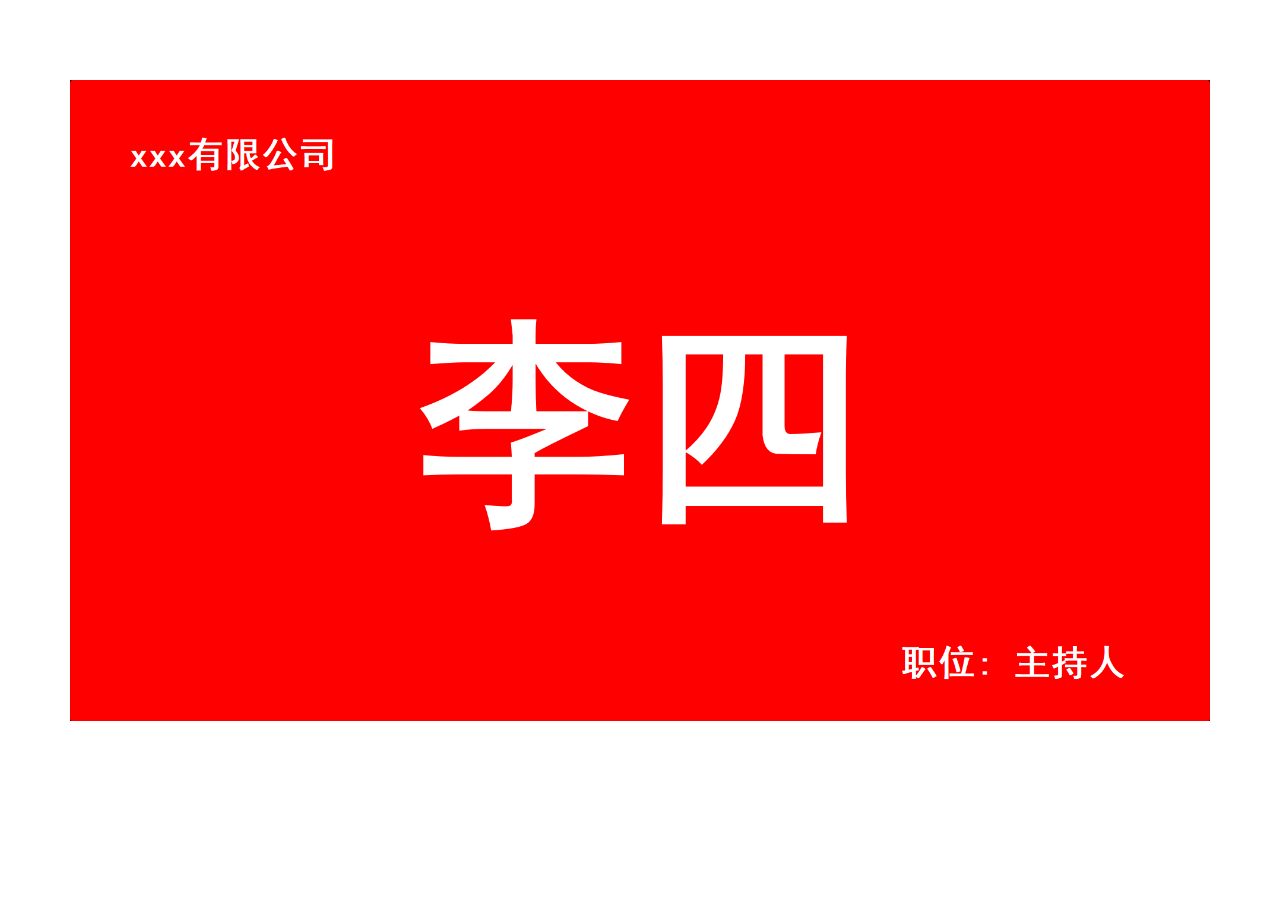
<file: index.html>
<!DOCTYPE html>
<html lang="en">
<head>
  <meta charset="UTF-8">
  <title>helida合利达|无纸化演示</title>

  <link rel="stylesheet" href="css/style.css">
  <link rel="stylesheet" href="https://stackpath.bootstrapcdn.com/bootstrap/3.4.1/css/bootstrap.min.css"
        integrity="sha384-HSMxcRTRxnN+Bdg0JdbxYKrThecOKuH5zCYotlSAcp1+c8xmyTe9GYg1l9a69psu"
        crossorigin="anonymous">
</head>
<body>
 <div class="content-index container" onclick="toIndex();">
   <div class="row">
     <div class="col-lg-12 col-md-12 col-sm-12 col-xs-12">
     <img class="" src="images/templates.jpg" alt="" >
     </div>
   </div>
 </div>
</body>

<script>
  function toIndex(){
    window.location.href = "index2.html";
  }
</script>

</html>
</file>
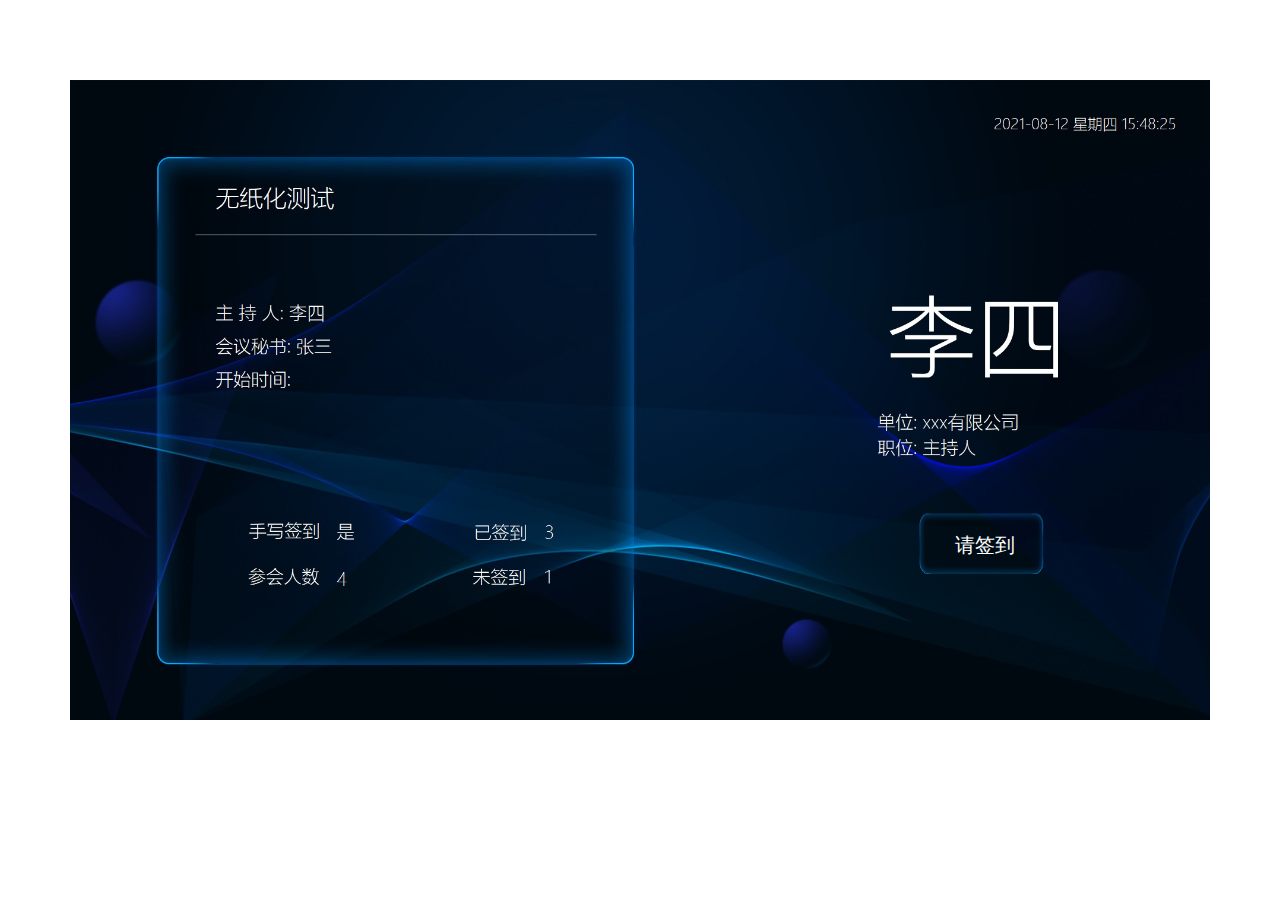
<file: index2.html>
<!DOCTYPE html>
<html lang="en">
<head>
  <meta charset="UTF-8">
  <title>helida合利达|无纸化演示</title>
  <link rel="stylesheet" href="css/style.css">
  <link rel="stylesheet" href="https://stackpath.bootstrapcdn.com/bootstrap/3.4.1/css/bootstrap.min.css"
        integrity="sha384-HSMxcRTRxnN+Bdg0JdbxYKrThecOKuH5zCYotlSAcp1+c8xmyTe9GYg1l9a69psu"
        crossorigin="anonymous">
</head>
<body>

<div class="content container">
  <div class="row">
    <div class="col-lg-12 col-md-12 col-sm-12 col-xs-12">
      <img src="images/签到.jpg" alt="" >
      <button class="btn"><a href="main-menu.html">请签到</a></button>
    </div>
  </div>
</div>

</body>

<script>

</script>
</html>
</file>
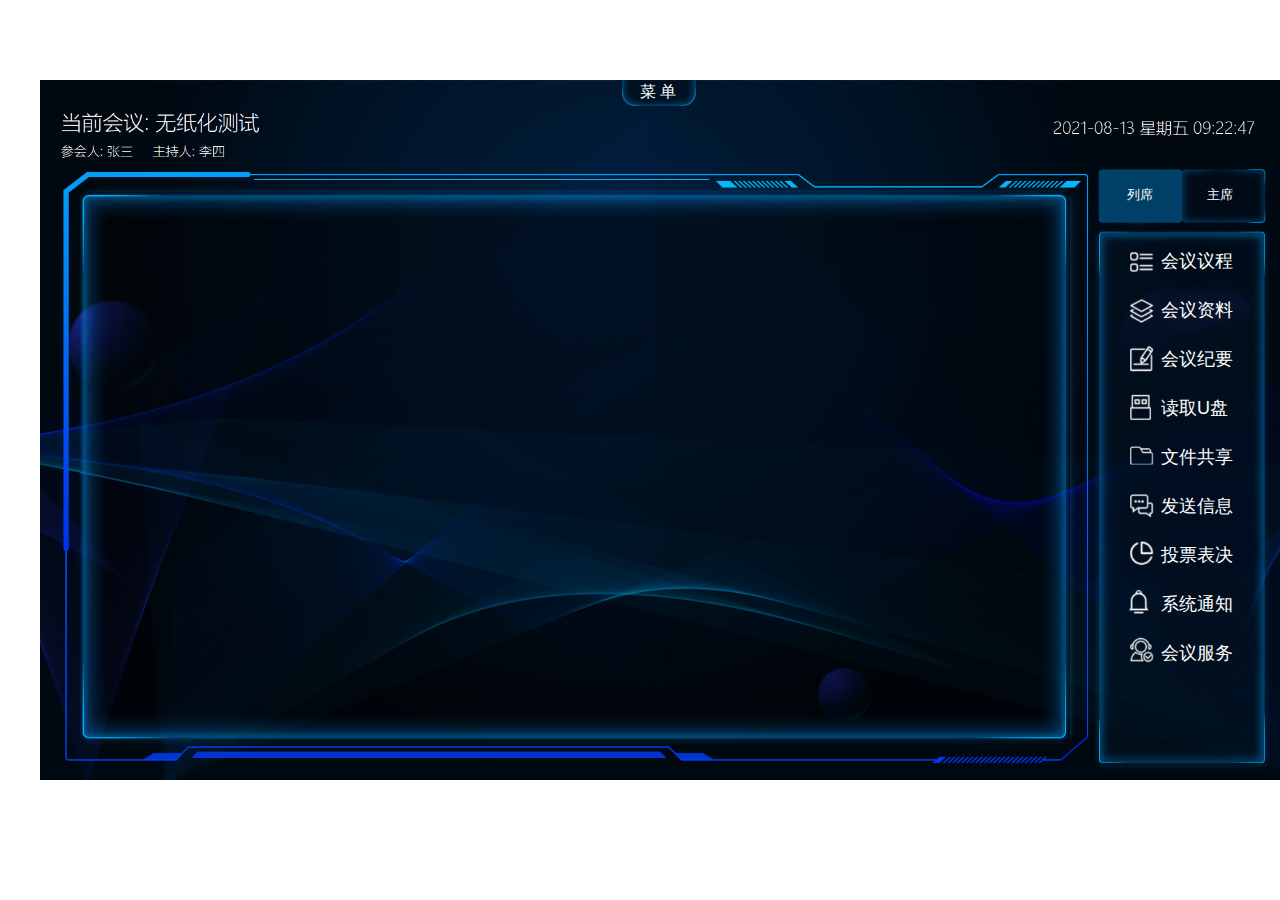
<file: main-menu.html>
<!DOCTYPE html>
<html lang="en">
<head>
  <meta charset="UTF-8">
  <title>helida合利达|无纸化系统演示</title>
  <link rel="stylesheet" href="css/style.css">
</head>
<body>
<div class="content">

  <!--菜单按钮-->
  <div id="menu">
    <!-- <img src="images/菜单-init-列席.jpg" alt="" id="mainImg" style="height: 700px;width: 1250px;">-->
    <button id="menuBtn" onclick="changeImg();" ><a>菜 单</a></button>
  </div>

  <!--系统主图-->
  <img src="images/菜单-init-列席.jpg"  alt="" id="mainMenu-img"  style="height: 700px;width: 1250px;">

  <!--顶部菜单列表-->
  <header>
    <div id="nav">
      <ul>
        <li onclick="changeImg();" style="margin-left: 5px;"><button class="menu-item" id="broadcast">同屏广播</button></li>
        <li onclick="changeImg();"><button class="menu-item" id="edit" >手绘批注</button></li>
        <li onclick="changeImg();"><button class="menu-item" id="ed">电子白板</button></li>
        <li onclick="changeImg();"><button class="menu-item" id="zj">跟踪主讲</button></li>
        <li onclick="changeImg();"><button class="menu-item" id="change">桌面切换</button></li>
        <li onclick="changeImg();"><button class="menu-item" id="screen">截取屏幕</button></li>
        <li onclick="changeImg();"><button class="menu-item" id="setting">系统设置</button></li>
        <li onclick="changeImg();"><button class="menu-item" id="exit">退出系统</button></li>
      </ul>
    </div>
  </header>

  <!--main 内容切换-->
  <div class="main-img">
    <img src="images/main-null.jpg" alt="" id="img"  style="width: 990px;height: 550px;">
    <button id="editBtn">开始批注</button>
    <button id="backBtn">返 回</button>
  </div>

  <!--right aside 列席导航栏-->
  <aside>

    <!--功能选择-->
    <ul class="select">
      <li ><button class="liexi" id="liexi">列席</button></li>
      <li ><button class="zhuxi" id="zhuxi">主席</button></li>
    </ul>

    <!--列席-->
    <div id="aside-nav">
      <ul>
        <li onclick="changeImg();"><button class="menu-item" id="process">会议议程</button></li>
        <li onclick="changeImg();"><button class="menu-item" id="doc">会议资料</button></li>
        <li onclick="changeImg();"><button class="menu-item" id="jiyao">会议纪要</button></li>
        <li onclick="changeImg();"><button class="menu-item" id="read">读取U盘</button></li>
        <li onclick="changeImg();"><button class="menu-item" id="share">文件共享</button></li>
        <li onclick="changeImg();"><button class="menu-item" id="msg">发送信息</button></li>
        <li onclick="changeImg();"><button class="menu-item" id="toupiao">投票表决</button></li>
        <li onclick="changeImg();"><button class="menu-item" id="tongzhi">系统通知</button></li>
        <li onclick="changeImg();"><button class="menu-item" id="service">会议服务</button></li>
      </ul>
    </div>

    <!--主席-->
    <div id="zhuxi-content">
      <!--           <div class="zhuxi-img"></div>-->
      <ul>
        <li onclick="changeImg();"><button class="menu-item" id="resc">资料控制</button></li>
        <li onclick="changeImg();"><button class="menu-item" id="pickc">投票控制</button></li>
        <li onclick="changeImg();"><button class="menu-item" id="xinhao">信号控制</button></li>
        <li onclick="changeImg();"><button class="menu-item" id="jizhong">集中控制</button></li>
        <li onclick="changeImg();"><button class="menu-item" id="online">在线控制</button></li>
        <li onclick="changeImg();"><button class="menu-item" id="pifu">更换皮肤</button></li>
        <li onclick="changeImg();"><button class="menu-item" id="toutai">打开后台</button></li>
        <li onclick="changeImg();"><button class="menu-item" id="gonggao">公告发布</button></li>
        <li onclick="changeImg();"><button class="menu-item" id="qiandao">签到信息</button></li>
        <li onclick="changeImg();"><button class="menu-item" id="group">信号组合</button></li>
      </ul>
    </div>

    <!--主席-集中控制-->
    <div id="control">
      <ul>
        <li onclick="changeImg();"><button class="menu-item " id="welcome">显示欢迎页面</button></li>
        <li onclick="changeImg();"><button class="menu-item " id="showQ">显示签到页面</button></li>
        <li onclick="changeImg();"><button class="menu-item" id="showT">显示投票页面</button></li>
        <li onclick="changeImg();"><button class="menu-item" id="showM">显示会议标语页面</button></li>
      </ul>
      <ul class="con-2">
        <li onclick="changeImg();"><button class="menu-item" id="restart" style="padding-right: 20px">重启会议</button></li>
        <li onclick="changeImg();"><button class="menu-item " id="end" style="padding-right: 25px">结束同屏</button></li>
        <li onclick="changeImg();"><button class="menu-item " id="close" style="padding-right: 10px">关闭画板</button></li>
        <li onclick="changeImg();"><button class="menu-item " id="allClose" style="padding-right: 20px">统一关机</button></li>
      </ul>
    </div>

  </aside>
</div>

</body>

<script>
  function getLiexi(){
    let zcontent = document.getElementById('zhuxi-content');
    let lxi = document.getElementsByClassName('aside-nav');
    lxi.style.display = "block";
    zcontent.style.display = "none";
  }
  function getZhuxi(){
    let zcontent = document.getElementById('zhuxi-content');
    let lxi = document.getElementsByClassName('aside-nav');
    lxi.style.display = "none";
    zcontent.style.display = "block";
  }

  function hiddenControl(){
    let control = document.getElementById('control');
    control.style.display = "none";
  }

  function changeImg(){
    let menuBtn = document.getElementById('menuBtn');
    let img = document.getElementById('img');
    let pickc = document.getElementById('pickc');
    let xinhao = document.getElementById('xinhao');
    let jizhong = document.getElementById('jizhong');
    let online = document.getElementById('online');
    let pifu = document.getElementById('pifu');
    let toutai = document.getElementById('toutai');
    let gonggao = document.getElementById('gonggao');
    let qiandao = document.getElementById('qiandao');
    let group = document.getElementById('group');
    let broadcast = document.getElementById('broadcast');
    let edit = document.getElementById('edit');
    let ed = document.getElementById('ed');
    let zj = document.getElementById('zj');
    let change = document.getElementById('change');
    let screen = document.getElementById('screen');
    let setting = document.getElementById('setting');
    let exit = document.getElementById('exit');
    let process = document.getElementById('process');
    let doc = document.getElementById('doc');
    let jiyao = document.getElementById('jiyao');
    let read = document.getElementById('read');
    let share = document.getElementById('share');
    let msg = document.getElementById('msg');
    let toupiao = document.getElementById('toupiao');
    let tongzhi = document.getElementById('tongzhi');
    let service = document.getElementById('service');
    let editBtn = document.getElementById('editBtn');
    let backBtn = document.getElementById('backBtn');
    let liexi = document.getElementById('liexi');
    let zhuxi = document.getElementById('zhuxi');
    let resc = document.getElementById('resc');

    // 集中控制菜单列表
    let welcome = document.getElementById('welcome');
    let showQ = document.getElementById('showQ');
    let showT = document.getElementById('showT');
    let showM = document.getElementById('showM');
    let restart = document.getElementById('restart');
    let end = document.getElementById('end');
    let close = document.getElementById('close');
    let allClose = document.getElementById('allClose');
    welcome.onclick = (e) => {
      let mainMenu = document.getElementById('mainMenu-img');
      mainMenu.src = "images/菜单-selected.jpg";
    };
    showQ.onclick = (e) => {
      let mainMenu = document.getElementById('mainMenu-img');
      mainMenu.src = "images/菜单-selected.jpg";
    };
    showT.onclick = (e) => {
      let mainMenu = document.getElementById('mainMenu-img');
      mainMenu.src = "images/菜单-selected.jpg";
    };
    showM.onclick = (e) => {
      let mainMenu = document.getElementById('mainMenu-img');
      mainMenu.src = "images/菜单-selected.jpg";
    };
    restart.onclick = (e) => {
      let mainMenu = document.getElementById('mainMenu-img');
      mainMenu.src = "images/菜单-selected.jpg";
    };
    end.onclick = (e) => {
      let mainMenu = document.getElementById('mainMenu-img');
      mainMenu.src = "images/菜单-selected.jpg";
    };
    close.onclick = (e) => {
      let mainMenu = document.getElementById('mainMenu-img');
      mainMenu.src = "images/菜单-selected.jpg";
    };
    allClose.onclick = (e) => {
      let mainMenu = document.getElementById('mainMenu-img');
      mainMenu.src = "images/菜单-selected.jpg";
    };

    /*批注页面返回*/
    backBtn.addEventListener('click',goBack);
    editBtn.addEventListener('click',toEdit);

    // 菜单按钮
    menuBtn.onclick = (e) => {
      let menuBtn = document.getElementById('menuBtn');
      menuBtn.style.display = "none";
      let mainMenu = document.getElementById('mainMenu-img');
      mainMenu.src = "images/菜单-selected.jpg";
      let nav = document.getElementById('nav');
      nav.style.display = "block";
    };

    resc.onclick = (e) => {
      editBtn.style.display = "none";
      hiddenControl();
      img.src = "images/主席-资料控制.jpg";
    };

    pickc.onclick = (e) => {
      editBtn.style.display = "none";
      hiddenControl();
      img.src = "images/主席-投票控制.jpg";
    };
    xinhao.onclick = (e) => {
      editBtn.style.display = "none";
      hiddenControl();
      img.src = "images/主席-信号控制.jpg";
    };
    jizhong.onclick = (e) => {
      editBtn.style.display = "none";
      let control = document.getElementById('control');
      control.style.display = "block";
      img.src = "images/主席-集中控制1.jpg";
    };
    online.onclick = (e) => {
      editBtn.style.display = "none";
      hiddenControl();
      img.src = "images/主席-在线控制.jpg";
    };
    pifu.onclick = (e) => {
      editBtn.style.display = "none";
      hiddenControl();
      img.src = "images/主席-更换皮肤.jpg";
    };
    toutai.onclick = (e) => {
      editBtn.style.display = "none";
      hiddenControl();
      img.src = "images/打开后台2.jpg";
    };
    gonggao.onclick = (e) => {
      editBtn.style.display = "none";
      hiddenControl();
      img.src = "images/主席-发布公告.jpg";
    };
    qiandao.onclick = (e) => {
      editBtn.style.display = "none";
      hiddenControl();
      img.src = "images/主席-签到信息.jpg";
    };
    group.onclick = (e) => {
      editBtn.style.display = "none";
      hiddenControl();
      img.src = "images/主席-信息组合.jpg";
    };
    
    function toEdit(){
      editBtn.style.display = "none";
      hiddenControl();
      img.src = "images/批注.jpg";
    }
    
    function goBack(){
      editBtn.style.display = "block";
      hiddenControl();
      window.location.go(-1);
    }

    edit.onclick = (e) => {
      hiddenControl();
      img.src = "images/菜单-手绘批注.jpg";
      editBtn.style.display = "block";
    };
    broadcast.onclick = (e) => {
      hiddenControl();
      editBtn.style.display = "none";
      img.src = "images/菜单-同屏广播.jpg";
    };
    ed.onclick = (e) =>  {
      hiddenControl();
      img.src = "images/菜单-电子白板.jpg";
      editBtn.style.display = "block";
    };
    zj.onclick = (e) =>  {
      editBtn.style.display = "none";
      hiddenControl();
      img.src = "images/main-null.jpg";
    };
    change.onclick = (e) =>  {
      editBtn.style.display = "none";
      hiddenControl();
      img.src = "images/桌面切换.jpg";
    };
    screen.onclick = (e) =>  {
      editBtn.style.display = "none";
      hiddenControl();
      img.src = "images/屏幕截图.jpg"
    };
    setting.onclick = (e) =>  {
      editBtn.style.display = "none";
      hiddenControl();
      img.src = "images/菜单-系统设置.jpg"
    };
    exit.onclick = (e) =>  {
      editBtn.style.display = "none";
      hiddenControl();
      img.src = "images/菜单-退出系统.jpg"
    };
    process.onclick = (e) =>  {
      editBtn.style.display = "none";
      hiddenControl();
      img.src = "images/会议议程.jpg"
    };
    doc.onclick = (e) =>  {
      editBtn.style.display = "none";
      hiddenControl();
      img.src = "images/会议资料.jpg"
    };
    jiyao.onclick = (e) =>  {
      editBtn.style.display = "none";
      hiddenControl();
      img.src = "images/会议纪要.jpg"
    };
    read.onclick = (e) =>  {
      editBtn.style.display = "none";
      hiddenControl();
      img.src = "images/读取U盘.jpg"
    };
    share.onclick = (e) =>  {
      editBtn.style.display = "none";
      hiddenControl();
      img.src = "images/文件共享.jpg"
    };
    msg.onclick = (e) =>  {
      editBtn.style.display = "none";
      hiddenControl();
      img.src = "images/发送信息.jpg"
    };
    toupiao.onclick = (e) =>  {
      editBtn.style.display = "none";
      hiddenControl();
      img.src = "images/投票表决.jpg"
    };
    tongzhi.onclick = (e) =>  {
      editBtn.style.display = "none";
      hiddenControl();
      img.src = "images/系统通知.jpg"
    };
    service.onclick = (e) =>  {
      editBtn.style.display = "none";
      hiddenControl();
      img.src = "images/会议服务.jpg"
    };
    liexi.onclick = (e) => {
      editBtn.style.display = "none";
      let menuBtn = document.getElementById('menuBtn');
      menuBtn.style.display = "none";
      let nav = document.getElementById('nav');
      hiddenControl();
      nav.style.display = "block";
      let zcontent = document.getElementById('zhuxi-content');
      let lxi = document.getElementById('aside-nav');
      let mainMenu = document.getElementById('mainMenu-img');
      mainMenu.src = "images/菜单-selected.jpg";
      lxi.style.display = "block";
      zcontent.style.display = "none";
    };
    zhuxi.onclick = (e) => {
      editBtn.style.display = "none";
      let menuBtn = document.getElementById('menuBtn');
      menuBtn.style.display = "none";
      hiddenControl();
      let nav = document.getElementById('nav');
      nav.style.display = "block";
      let zcontent = document.getElementById('zhuxi-content');
      let lxi = document.getElementById('aside-nav');
      lxi.style.display = "none";
      let mainMenu = document.getElementById('mainMenu-img');
      mainMenu.src = "images/菜单-selected-主席.jpg";
      zcontent.style.display = "block";
    };
  }
</script>
</html>
</file>
<file: css/style.css>
*{
  padding: 0;
  margin: 0;
}

/* index2.html */
.content{
  position: relative;
  width: 1200px;
  height: 700px;
  margin: 80px auto;
}

.content-index{
  width: 1200px;
  height: 700px;
  margin: 80px auto;
}

#editBtn {
  display: none;
  position: absolute;
  top: 188px;
  border: none;
  width: 150px;
  color: #ffffff;
  font-size: 20px;
  text-align: center;
  height: 40px;
  background: #0678D6;
  left: 522px;
}

#backBtn {
  display: none;
  position: absolute;
  top:290px;
  background: #0678D6;
  border: none;
  width: 100px;
  color: #ffffff;
  font-size: 18px;
  text-align: center;
  height: 40px;
  left: 54px;
}

.content-index img,.content img {
  width: 100%;
  height: 100%;
  display: block;

}

#mainMenu-img {
  width: 100%;
  height: 100%;
  display: block;
}

.btn{
  position: absolute;
  right: 140px;
  bottom: 125px;
  width: 200px;
  background: none;
  border: none;
  height: 100px;
}

.btn a {
  font-size: 20px;
  line-height: 38px;
  color: #fff;
  text-align: center;
  text-decoration: none;
}

/* main-menu.html */
#menuBtn {
  position: absolute;
  top: 2px;
  left: 50%;
  border: none;
  background: none;
  cursor: pointer;
  color: #fff;
  text-align: center;
}

#nav {
  display: none;
}

#menu{
  display: block;
}

#menuBtn a{
  color: #fff;
  font-size: 16px;
  text-align: center;
  text-decoration: none;
}

/* mainMenu.html */
header {
  position: absolute;
  top: 10px;
  left: 28.95%;
}

header #nav ul li {
  float: left;
  width: 73px;
  height: 65px;
  list-style: none;
}

header #nav ul li button{
  line-height: 80px;
}

.menu-item {
  background: none;
  border: none;
  font-size: 14px;
  color: #ffffff;
  cursor: pointer;
}

#control {
  width: 700px;
  height: 300px;
  display: none;
  position: absolute;
  top: 32%;
  left: 15%;
}

#control ul{
  list-style: none;
  width: 700px;
}

#control ul li {
  width: 150px;
  height: 122px;
  margin-right: 20px;
  float: left;
  margin-left: 0px;
  cursor: pointer;
  text-align: right;
  line-height: 250px;
}

#control .con-2 {
  position: absolute;
  top: 180px;
  width:700px;
}

#control .con-2 ul li{
  width: 120px;
}


#control button {
  font-size: 16px;
}

.content #aside-nav {
  position: absolute;
  right: -90px;
  top:150px;
  display: block;
}

.content #aside-nav ul li {
  height: 30px;
  width: 180px;
  margin: 19px;
  list-style: none;
}

.content #aside-nav ul li button {
  font-size: 18px;
  padding-left: 30px;
  text-align: center;
}

.main-img{
  position: absolute;
  top: 112px;
  left: 40px;
}

.select {
  position: absolute;
  top: 90px;
  right: -40px;
  width: 180px;
  font-size: 20px;
  list-style: none;
}
.select .liexi {
  width: 80px;
  float: left;
  color: #fff;
  background: none;
  border: none;
  height: 50px;
}
.select .zhuxi {
  width: 80px;
  border: none;
  color: #fff;
  background: none;
  float: left;
  height: 50px;
}

#zhuxi-content {
  position: absolute;
  top: 150px;
  width:160px;
  display: none;
  right: -35px;
  /*background: url("../images/主席-bg.png");*/
}

#zhuxi-content ul li {
  height: 30px;
  width: 180px;
  margin: 19px;
  list-style: none;
}

#zhuxi-content ul li button {
  font-size: 18px;
  padding-left: 30px;
  text-align: center;
}

.zhuxi-img{
  background: #0678D6;
  height: 430px;
  width: 130px;
}
</file>
